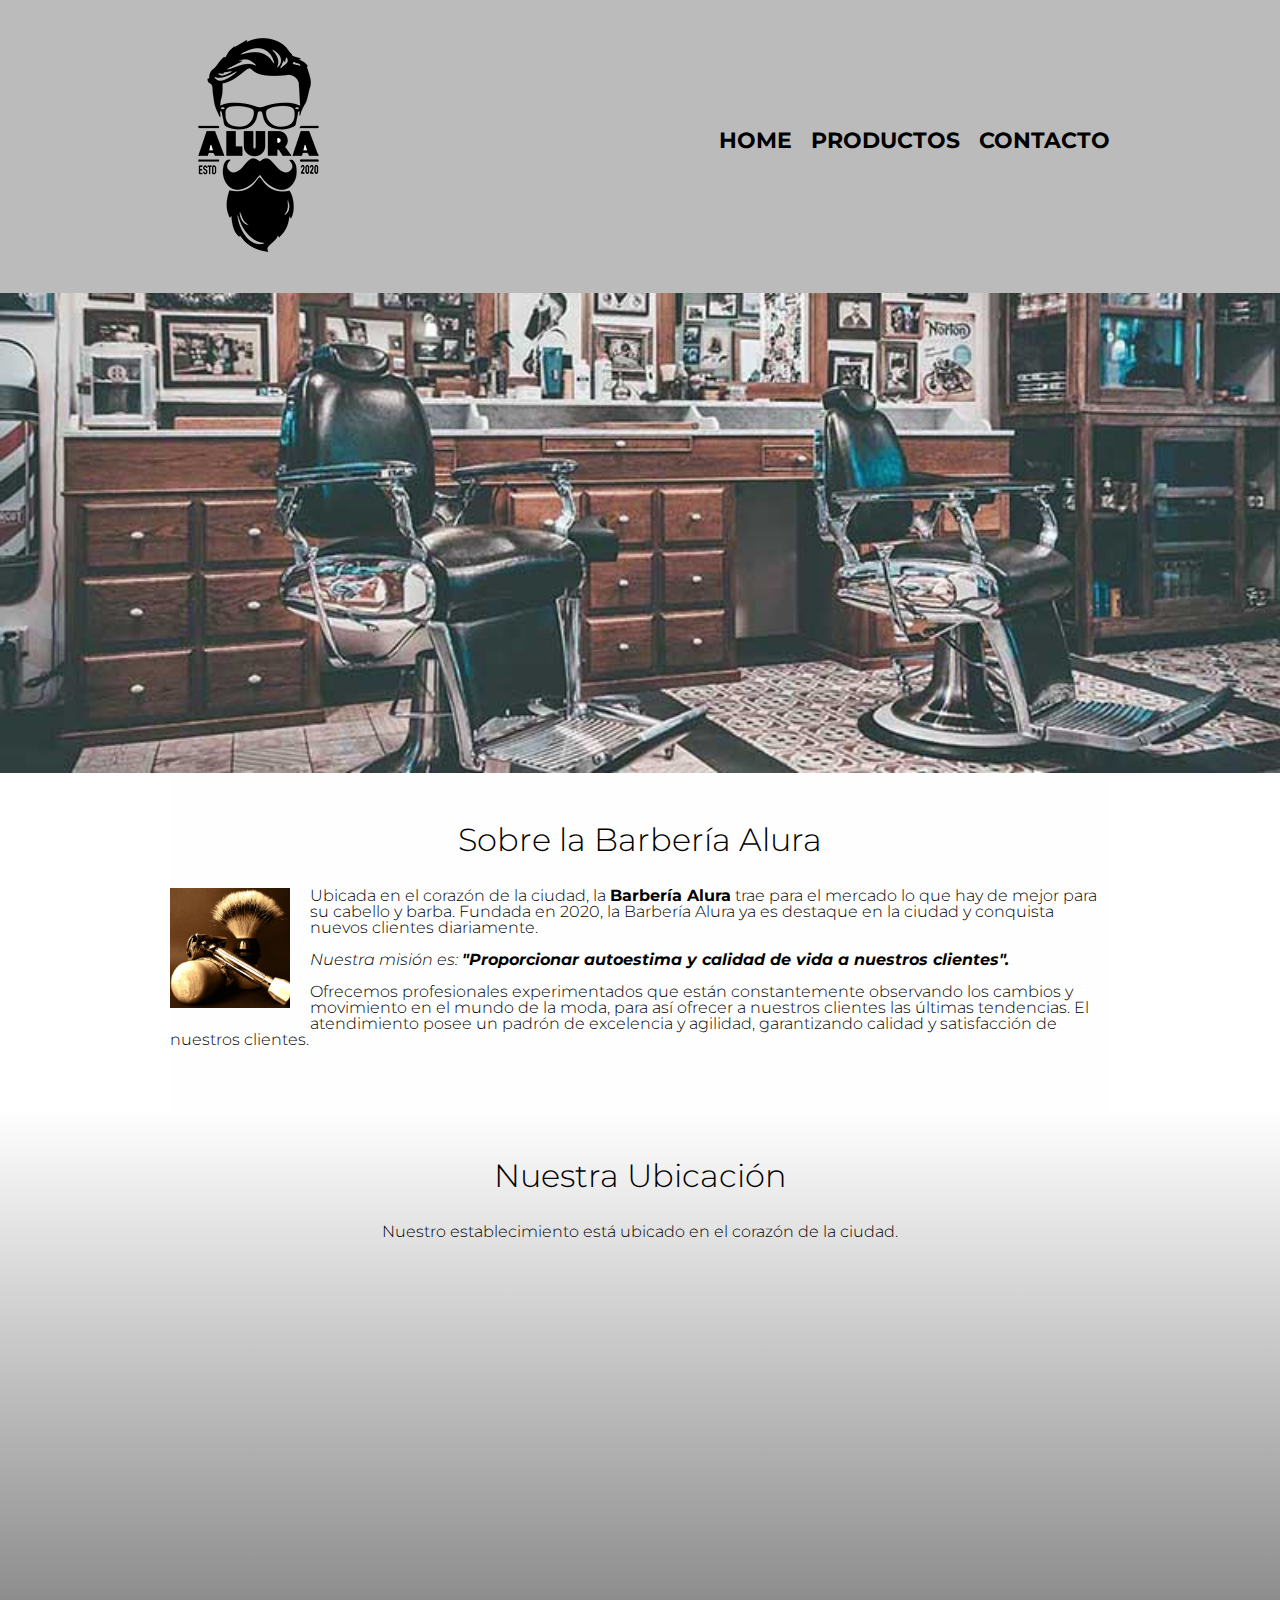
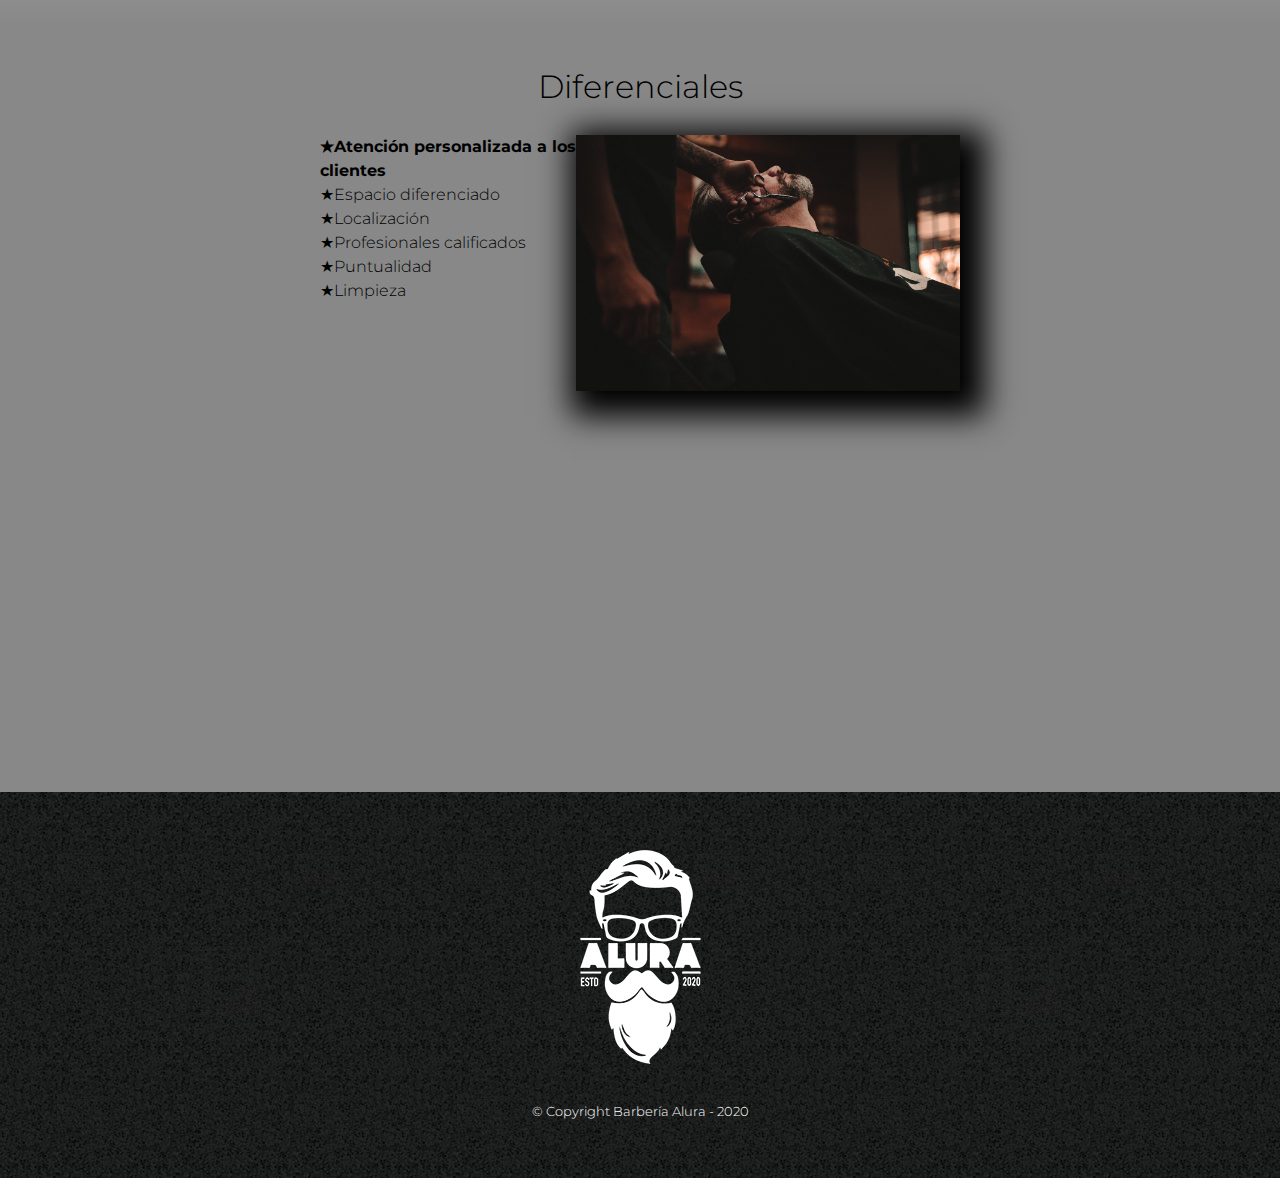
<file: index.html>
<!DOCTYPE html>

<html lang="es"> <!--lang="es-ES" (España), lang="es-419" (Latam)-->

    <head>

        <meta charset="UTF-8">
        <meta name="viewport" content="width=device-width">
        <title>Barbería Alura</title>
        <link rel="stylesheet" href="reset.css">
        <link rel="stylesheet" href="style.css">
        <link rel="preconnect" href="https://fonts.googleapis.com">
        <link rel="preconnect" href="https://fonts.gstatic.com" crossorigin>
        <link href="https://fonts.googleapis.com/css2?family=Montserrat:ital,wght@0,300;1,300&display=swap" rel="stylesheet">

    </head>

    <body>

        <header>
            <div class="caja">
                <h1><img src="imagenes/logo.png" alt="Logo de la Barbería Alura"></h1>
                <nav>
                    <ul>
                        <li><a href="index.html">Home</a></li>
                        <li><a href="productos.html">Productos</a></li>
                        <li><a href="contacto.html">Contacto</a></li>
                    </ul>
                </nav>
            </div>
        </header>

        <img class="banner" src="banner/banner.jpg">

        <main>
            <!--<p>Párrafo Ejemplo</p>-->
            <section class="principal">

                <h2 class="titulo-principal">Sobre la Barbería Alura</h2>

                <img class="utensilios" src="imagenes/utensilios[1].jpg" alt="Utensilios de un barbero">
    
                <p>Ubicada en el corazón de la ciudad, la <strong>Barbería Alura</strong> trae para el mercado lo que hay de mejor para su cabello y barba. Fundada en 2020, la Barbería Alura ya es destaque en la ciudad y conquista nuevos clientes diariamente.</p>
    
                <p id="mision"><em>Nuestra misión es: <strong>"Proporcionar autoestima y calidad de vida a nuestros clientes".</strong></em></p>
    
                <p>Ofrecemos profesionales experimentados que están constantemente observando los cambios y movimiento en el mundo de la moda, para así ofrecer a nuestros clientes las últimas tendencias. El atendimiento posee un padrón de excelencia y agilidad, garantizando calidad y satisfacción de nuestros clientes.</p>
    
            </section>
    
            <section class="mapa">
                <h3 class="titulo-principal">Nuestra Ubicación</h3>
                <p>Nuestro establecimiento está ubicado en el corazón de la ciudad.</p>
                <div class="mapa-contenido">
                    <iframe src="https://www.google.com/maps/embed?pb=!1m18!1m12!1m3!1d58502.936616010076!2d-46.67279034438329!3d-23.58877980468927!2m3!1f0!2f0!3f0!3m2!1i1024!2i768!4f13.1!3m3!1m2!1s0x94ce5a2b2ed7f3a1%3A0xab35da2f5ca62674!2sCaelum%20-%20Education%20and%20Innovation!5e0!3m2!1ses-419!2smx!4v1708287020143!5m2!1ses-419!2smx" width="100%" height="300" style="border:0;" allowfullscreen="" loading="lazy" referrerpolicy="no-referrer-when-downgrade"></iframe>
                </div>
            </section>

            <section class="diferenciales">
    
                <h3 class="titulo-principal">Diferenciales</h3>
    
                <div class="contenido-diferenciales">
                    <ul class="lista-diferenciales">
                        <!-- <li></li> ocupa toda la línea y hace un salto de línea -->
                        <li class="items">Atención personalizada a los clientes</li>
                        <li class="items">Espacio diferenciado</li>
                        <li class="items">Localización</li>
                        <li class="items">Profesionales calificados</li>
                        <li class="items">Puntualidad</li>
                        <li class="items">Limpieza</li>
                    </ul><img src="diferenciales/diferenciales.jpg" class="imagen-diferenciales">
                    <!--pegar </ul><img para que inline-block funcione-->
                </div>
                <div class="video">
                    <iframe width="100%" height="315" src="https://www.youtube.com/embed/wcVVXUV0YUY?si=YVlTXgajVwhdxaVD" title="YouTube video player" frameborder="0" allow="accelerometer; autoplay; clipboard-write; encrypted-media; gyroscope; picture-in-picture; web-share" allowfullscreen></iframe>
                </div>

            </section>
        </main>
        
        <footer>
            <img src="imagenes/logo-blanco.png">
            <p class="copyright">&copy Copyright Barbería Alura - 2020</p>
        </footer>
    </body>
</html>
</file>
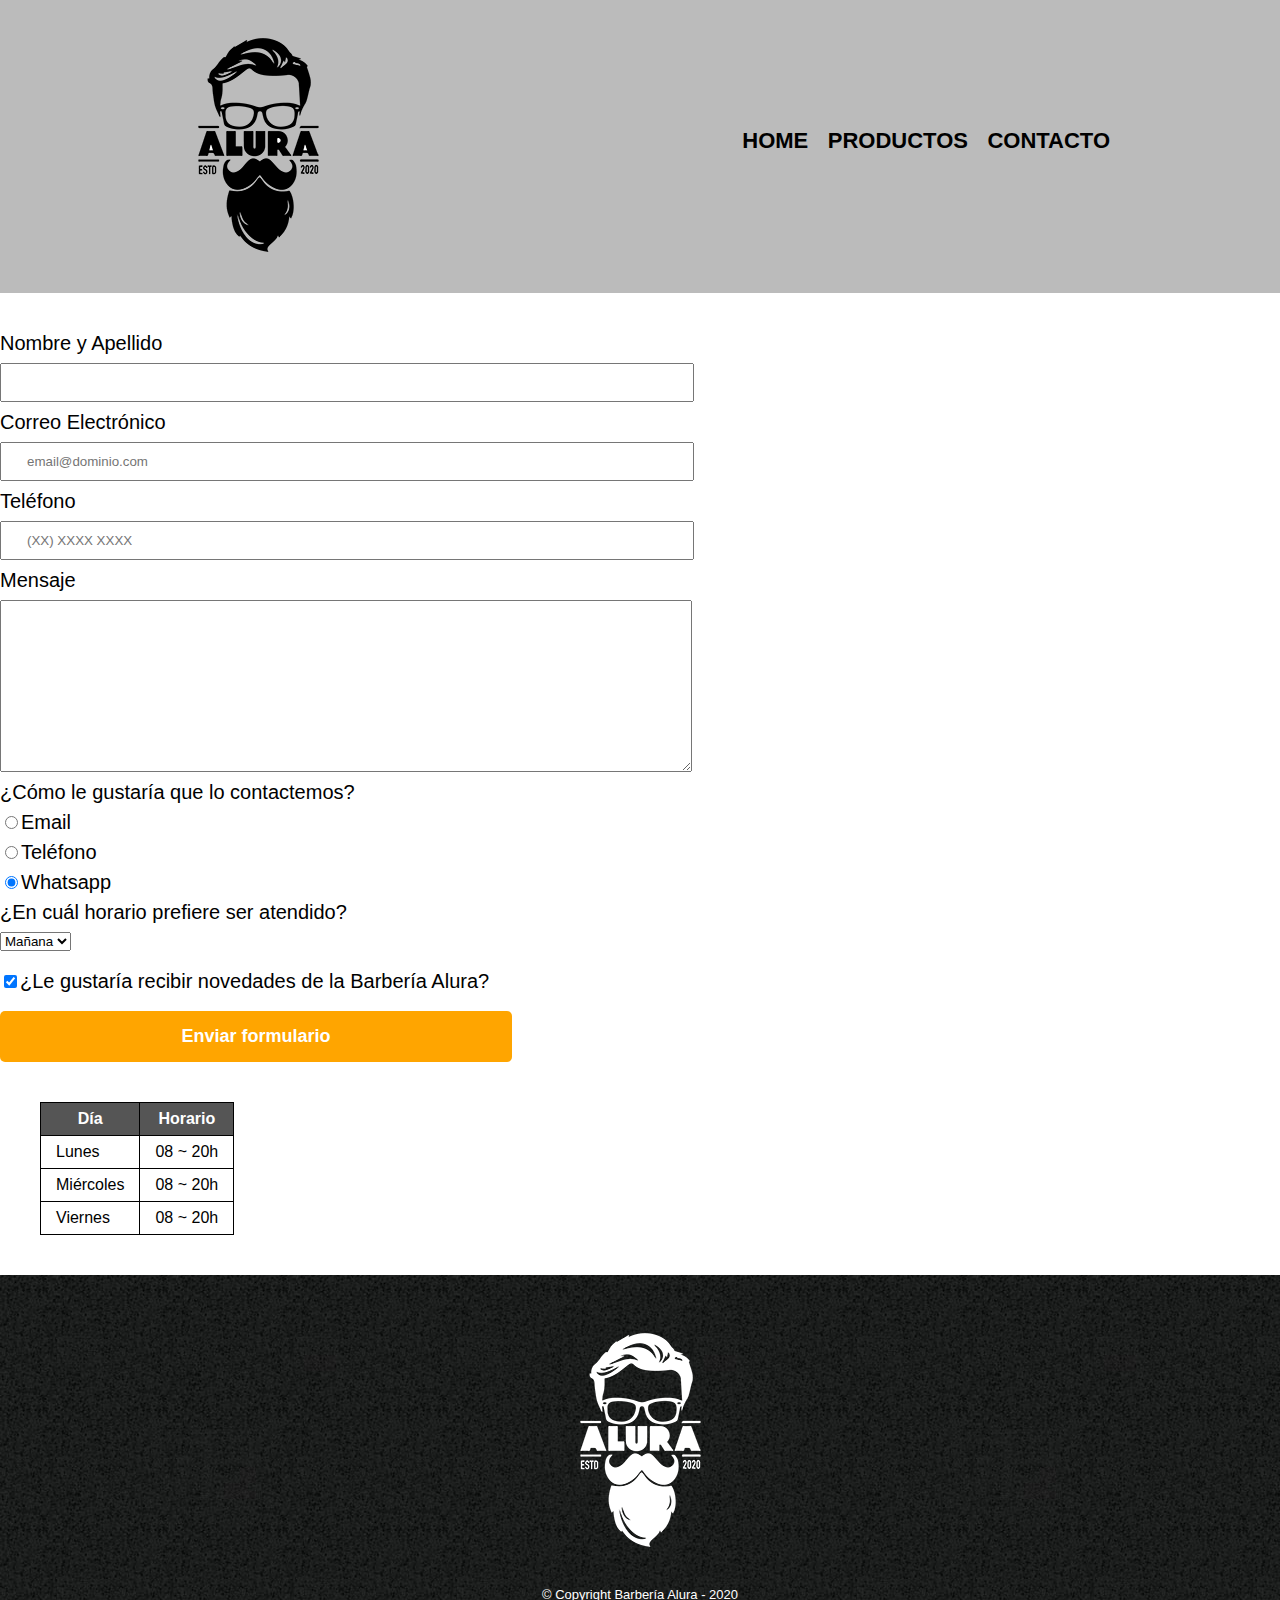
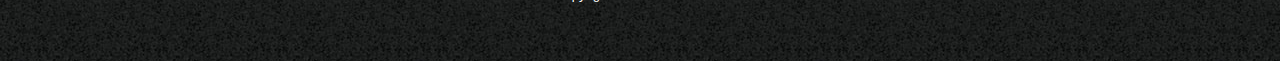
<file: contacto.html>
<!DOCTYPE html>

<html>
    <head>
        <meta charset="UTF-8">
        <meta name="viewport" content="width=device-width">
        <title>Contacto - Barbería Alura</title>
        <link rel="stylesheet" href="reset.css">
        <link rel="stylesheet" href="style.css">
    </head>

    <body>
        <header>
            <div class="caja">
                <h1><img src="imagenes/logo.png" alt="Logo de la Barbería Alura"></h1>
                <nav>
                    <ul>
                        <li><a href="index.html">Home</a></li>
                        <li><a href="productos.html">Productos</a></li>
                        <li><a href="contacto.html">Contacto</a></li>
                    </ul>
                </nav>
            </div>
        </header>

        <main>
            <form>
                <label for="nombreapellido">Nombre y Apellido</label>
                <input type="text" id="nombreapellido" class="input-padron" required>

                <label for="correoelectronico">Correo Electrónico</label>
                <input type="email" id="correoelectronico" class="input-padron" required placeholder="email@dominio.com">

                <label for="telefono">Teléfono</label>
                <input type="tel" id="telefono" class="input-padron" required placeholder="(XX) XXXX XXXX">

                <label for="mensaje">Mensaje</label>
                <textarea cols="70" rows="10" id="mensaje" class="input-padron" required></textarea>

                <fieldset>
                    <legend>¿Cómo le gustaría que lo contactemos?</legend>

                    <label for="radio-email"><input type="radio" name="contacto" value="email" id="radio-email">Email</label>

                    <label for="radio-telefono"><input type="radio" name="contacto" value="telefono" id="radio-telefono">Teléfono</label>
                    
                    <label for="radio-whatsapp"><input type="radio" name="contacto" value="whatsapp" id="radio-whatsapp" checked>Whatsapp</label>
                </fieldset>

                <fieldset>
                    <legend>¿En cuál horario prefiere ser atendido?</legend>
                    <select>
                        <option>Mañana</option>
                        <option>Tarde</option>
                        <option>Noche</option>
                    </select>
                </fieldset>

                <label class="checkbox"><input type="checkbox" checked>¿Le gustaría recibir novedades de la Barbería Alura?</label>

                <input type="submit" value="Enviar formulario" class="enviar">
            </form>

            <table>
                <thead>
                    <tr>
                        <th>Día</th>
                        <th>Horario</th>
                    </tr>
                </thead>
                <tbody>
                    <tr>
                        <td>Lunes</td>
                        <td>08 ~ 20h</td>
                    </tr>
                    <tr>
                        <td>Miércoles</td>
                        <td>08 ~ 20h</td>
                    </tr>
                    <tr>
                        <td>Viernes</td>
                        <td>08 ~ 20h</td>
                    </tr>
                </tbody>
            </table>
        </main>

        <footer>
            <img src="imagenes/logo-blanco.png" alt="Logo de la Barbería Alura">
            <p class="copyright">&copy Copyright Barbería Alura - 2020</p>
        </footer>
    </body>
</html>
</file>
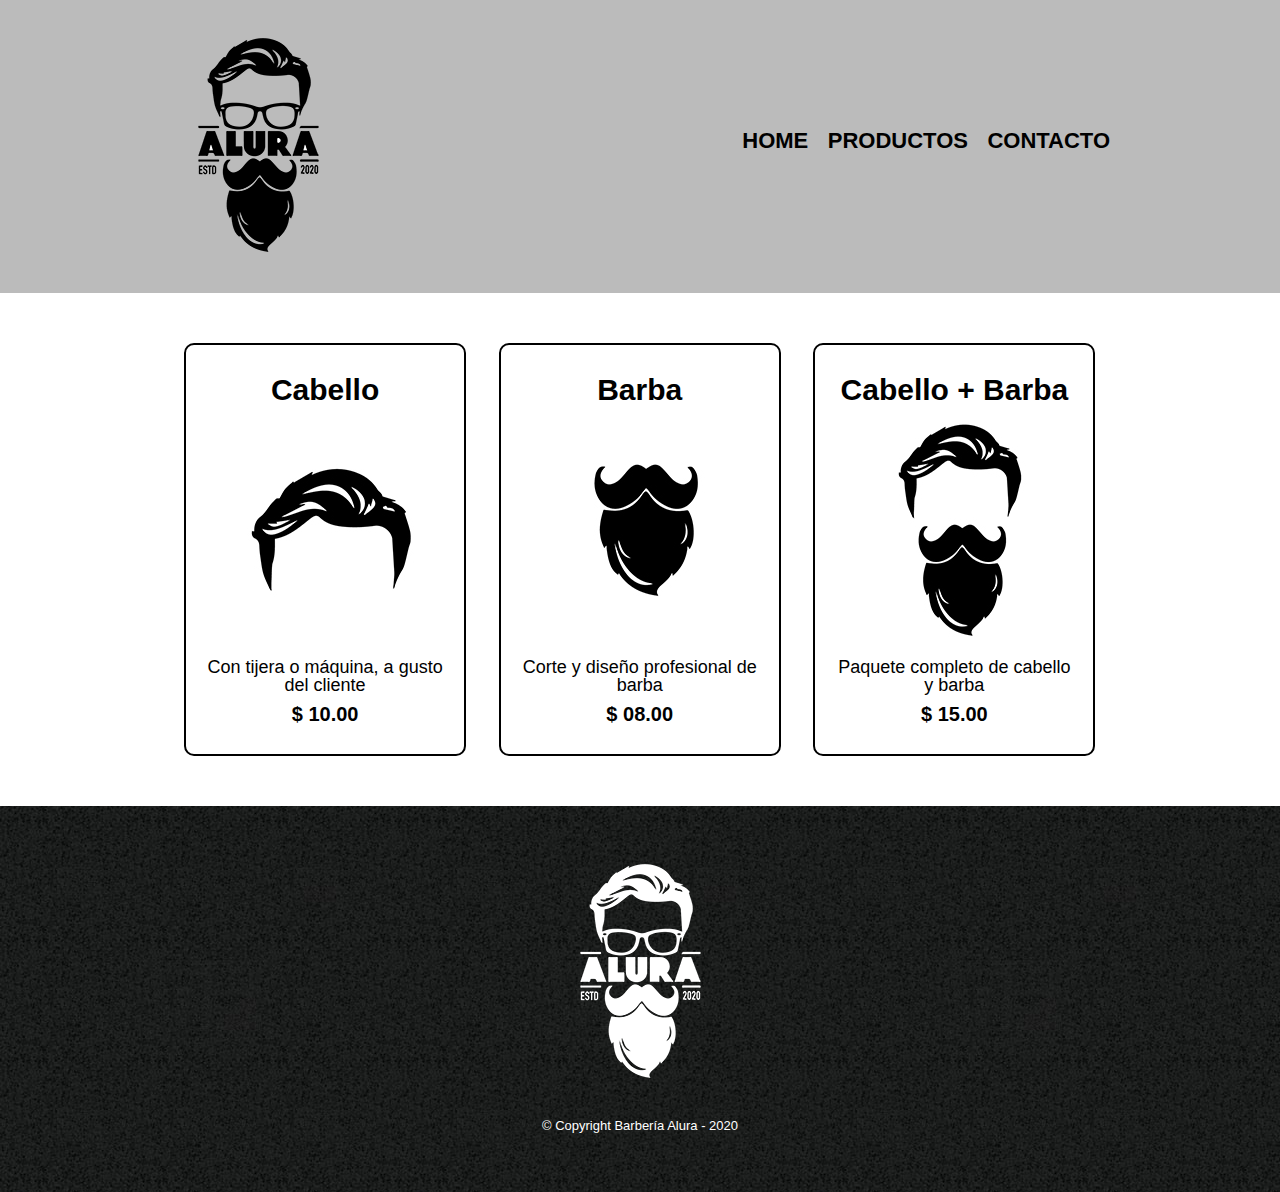
<file: productos.html>
<!DOCTYPE html>

<html>
    <head>
        <meta charset="UTF-8">
        <meta name="viewport" content="width=device-width">
        <title>Productos - Barbería Alura</title>
        <link rel="stylesheet" href="reset.css">
        <link rel="stylesheet" href="style.css">
    </head>

    <body>
        <header>
            <div class="caja">
                <h1><img src="imagenes/logo.png" alt="Logo de la Barbería Alura"></h1>
                <nav>
                    <ul>
                        <li><a href="index.html">Home</a></li>
                        <li><a href="productos.html">Productos</a></li>
                        <li><a href="contacto.html">Contacto</a></li>
                    </ul>
                </nav>
            </div>
        </header>

        <main>
            <ul class="productos">
                <li>
                    <h2>Cabello</h2>
                    <img src="imagenes/cabello.jpg">
                    <p class="producto-descripcion">Con tijera o máquina, a gusto del cliente</p>
                    <p class="producto-precio">$ 10.00</p>
                </li>
                <li>
                    <h2>Barba</h2>
                    <img src="imagenes/barba.jpg">
                    <p class="producto-descripcion">Corte y diseño profesional de barba</p>
                    <p class="producto-precio">$ 08.00</p>
                </li>
                <li>
                    <h2>Cabello + Barba</h2>
                    <img src="imagenes/cabello+barba.jpg">
                    <p class="producto-descripcion">Paquete completo de cabello y barba</p>
                    <p class="producto-precio">$ 15.00</p>
                </li>
            </ul>            
        </main>

        <footer>
            <img src="imagenes/logo-blanco.png">
            <p class="copyright">&copy Copyright Barbería Alura - 2020</p>
        </footer>
    </body>
</html>
</file>
<file: style.css>
body{
  font-family: "Montserrat", sans-serif;
  font-optical-sizing: auto;
  font-weight: 300;
  font-style: normal;
}

header{
    background-color: #BBBBBB;
    padding: 20px 0; /*arriba y abajo, laterales*/
}

.caja{
    width: 940px;
    position: relative;
    margin: 0 auto; /*arriba y abajo, laterales*/
}

nav{
    position: absolute; /*absolute, static, relative*/
    top: 110px;
    right: 0px;
}

nav li{
    display: inline;
    margin: 0 0 0 15px; /*parámetros: arriba derecha abajo izquierda*/
}

nav a{
    text-transform: uppercase;
    color: #000000;
    font-weight: bold;
    font-size: 22px;
    text-decoration: none;
}

nav a:hover{
    color: #c78c19;
    text-decoration: underline;
}

.productos{
    width: 940px;
    margin: 0 auto;
    padding: 50px;
}

.productos li{
    display: inline-block;
    text-align: center;
    width: 30%;
    vertical-align: top;
    /*background: #CCCCCC; solo para visualizar*/
    margin: 0 1.5%;
    padding: 30px 20px;
    box-sizing: border-box;
    /*border-color: #000000;
    border-width: 2px;
    border-style: solid;*/
    border: 2px solid #000000;
    /*border-radius: 10px 40px 30px 60px;*/
    border-radius: 10px;
}

.productos li:hover{
    border-color: #c78c19;
}

.productos li:active{
    border-color: #088c19;
}

.productos h2{
    font-size: 30px;
    font-weight: bold;
}

.productos li:hover h2{
    font-size: 33px;
}

.producto-descripcion{
    font-size: 18px;
}

.producto-precio{
    font-size: 20px;
    font-weight: bold;
    margin-top: 10px;
}

footer{
    text-align: center;
    background: url(imagenes/bg.jpg);
    padding: 40px;
}

.copyright{
    color: #FFFFFF;
    font-size: 13px;
    margin: 20px;
}

form{
    margin: 40px 0;
}

form label, form legend{
    display: block;
    font-size: 20px;
    margin: 0 0 10px;
}

.input-padron{
    display: block;
    margin: 0 0 10px;
    padding: 10px 25px;
    width: 50%;
}

.checkbox{
    margin: 20px 0;
}

/*Explicación de la jerarquía
This is the hierarchy CSS follows. Example: p{} < form.p < .class{} p.class < #ID < style=""
p{
    color: red;
}

form p{
    color: blue;
}

.test{
    color: yellow;
}

p.test{
    color: orange;
}

#test{
    color: pink;
}*/

.enviar{
    width: 40%;
    padding: 15px 0;
    font-size: 18px;
    font-weight: bold;
    color: white;
    background: orange;
    border: none;
    border-radius: 5px;
    transition: 1s all; /*background*/
    cursor: pointer;
}

.enviar:hover{
    background: darkorange;
    transform: scale(1.2); /*rotate(70deg)*/
}

table{
    margin: 40px 40px;
}

thead{
    background: #555555;
    color: white;
    font-weight: bold;
}

td, th{
    border: 1px solid #000000;
    padding: 8px 15px;
}

/*Aquí inicia CSS para nuestra home*/
.banner{
    width: 100%;
}

/*main > p{
    /*> para seleccionar al hijo directo*
    background: red;
}

img + p{
    /*+ para seleccionar al elemento siguiente*
    background: yellow;
}

img ~ p{
    /*> para seleccionar a todos los elementos siguientes*
    background: green;
}

.principal p:not(#mision){
    /*:not() para seleccionar a todos menos ese*
    background: orange;
}*/

.principal{
    padding: 3em 0;
    background: #FEFEFE;
    width: 940px;
    margin: 0 auto;
}

.titulo-principal{
    text-align: center;
    font-size: 2em;
    margin: 0 0 1em;
    clear: left;
    /*color: rgba(0,0,0,0.3); opacidad en font*/
    /*text-shadow: 2px 2px 10px red;
    derecha, abajo, spread, color*/
}

/*.titulo-principal:first-letter{
    font-weight: bold;
}

.titulo-principal:before{
    content: "[";
}

.titulo-principal:after{
    content: "]";
}

p:first-line{
    font-style: italic;
}*/

.principal p{
    margin: 0 0 1em;
}

.principal strong{
    font-weight: bold;
}

.principal em{
    font-style: italic;
}

.utensilios{
    width: 120px;
    float: left;
    margin: 0 20px 20px 0;
}

.mapa{
    padding: 3em 0;
    background: linear-gradient(#FEFEFE, #888888);
    /*background: linear-gradient(45deg, orange 50%, blue, red, black);
    background: radial-gradient(orange 50%, blue, red, black);*/
}

.mapa p{
    margin: 0 0 2em;
    text-align: center;
}

.mapa-contenido{
    width: 940px;
    margin: 0 auto;
}

.diferenciales{
    padding: 3em 0;
    background: #888888;
    /*box-shadow: inset 0 0 30px red;*/
}

.contenido-diferenciales{
    width: 640px;
    margin: 0 auto;
}

.lista-diferenciales{
    width: 40%;
    display: inline-block;
    vertical-align: top;
}

.items{
    line-height: 1.5;
}

.items:before{
    content: "★";
}

.items:first-child{
    /*:nth-child(2n-1)*/
    font-weight: bold;
}

.imagen-diferenciales{
    width: 60%;
    /*width: calc(40% - 26px);*/
    transition: 400ms;
    box-shadow: 10px 10px 30px 15px #000000; /*, -10px -10px yellow, -15px 10px rgba(50,50,50,0.5);*/
    /*derecha abajo difumidano spread*/
}

.imagen-diferenciales:hover{
    opacity: 0.3;
}

.video{
    width: 560px;
    margin: 1em auto;
}

@media screen and (max-width: 480px){
    h1{
        text-align: center;
    }
    nav{
        position: static;
    }
    .caja, .principal, .mapa-contenido, .contenido-diferenciales, .video, .productos, .productos li{
        width: auto;
    }
    .lista-diferenciales, .imagen-diferenciales{
        width: 100%;
    }
    .productos li{
        display: block;
    }
}
</file>
